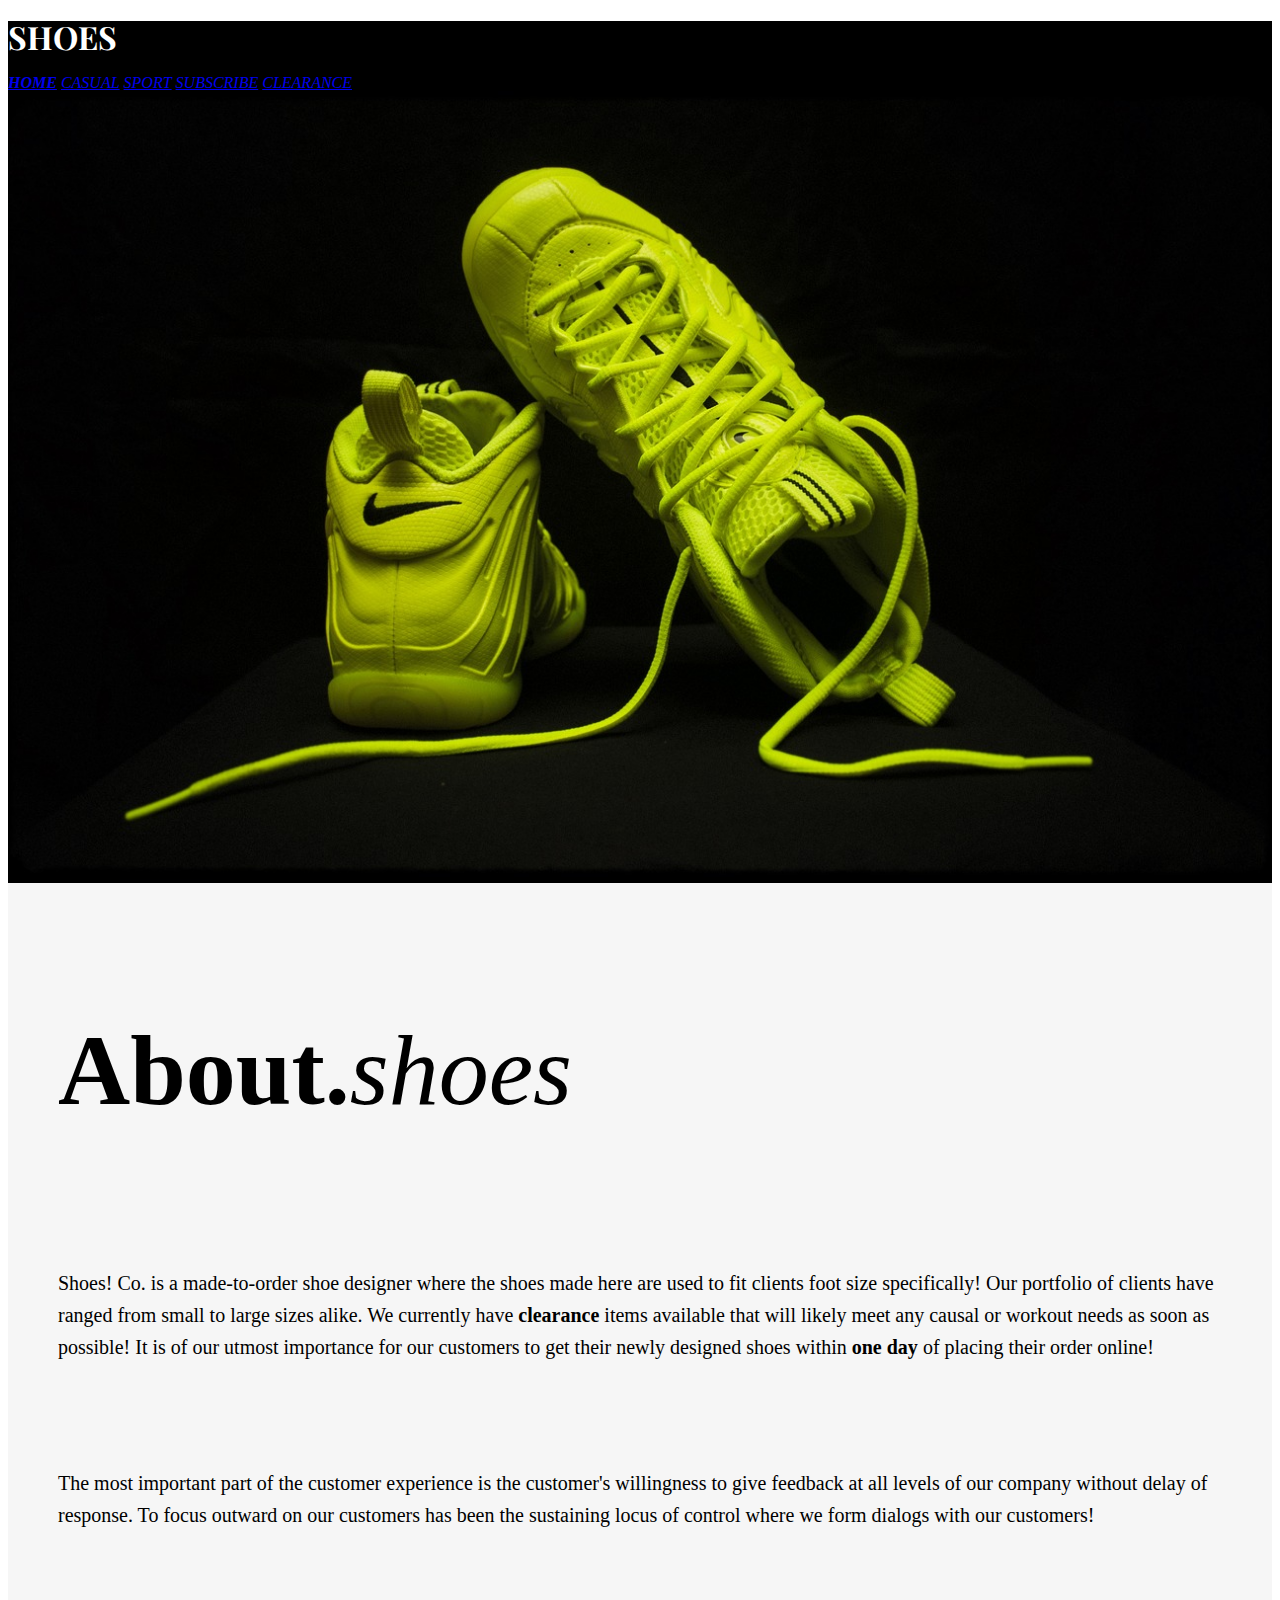
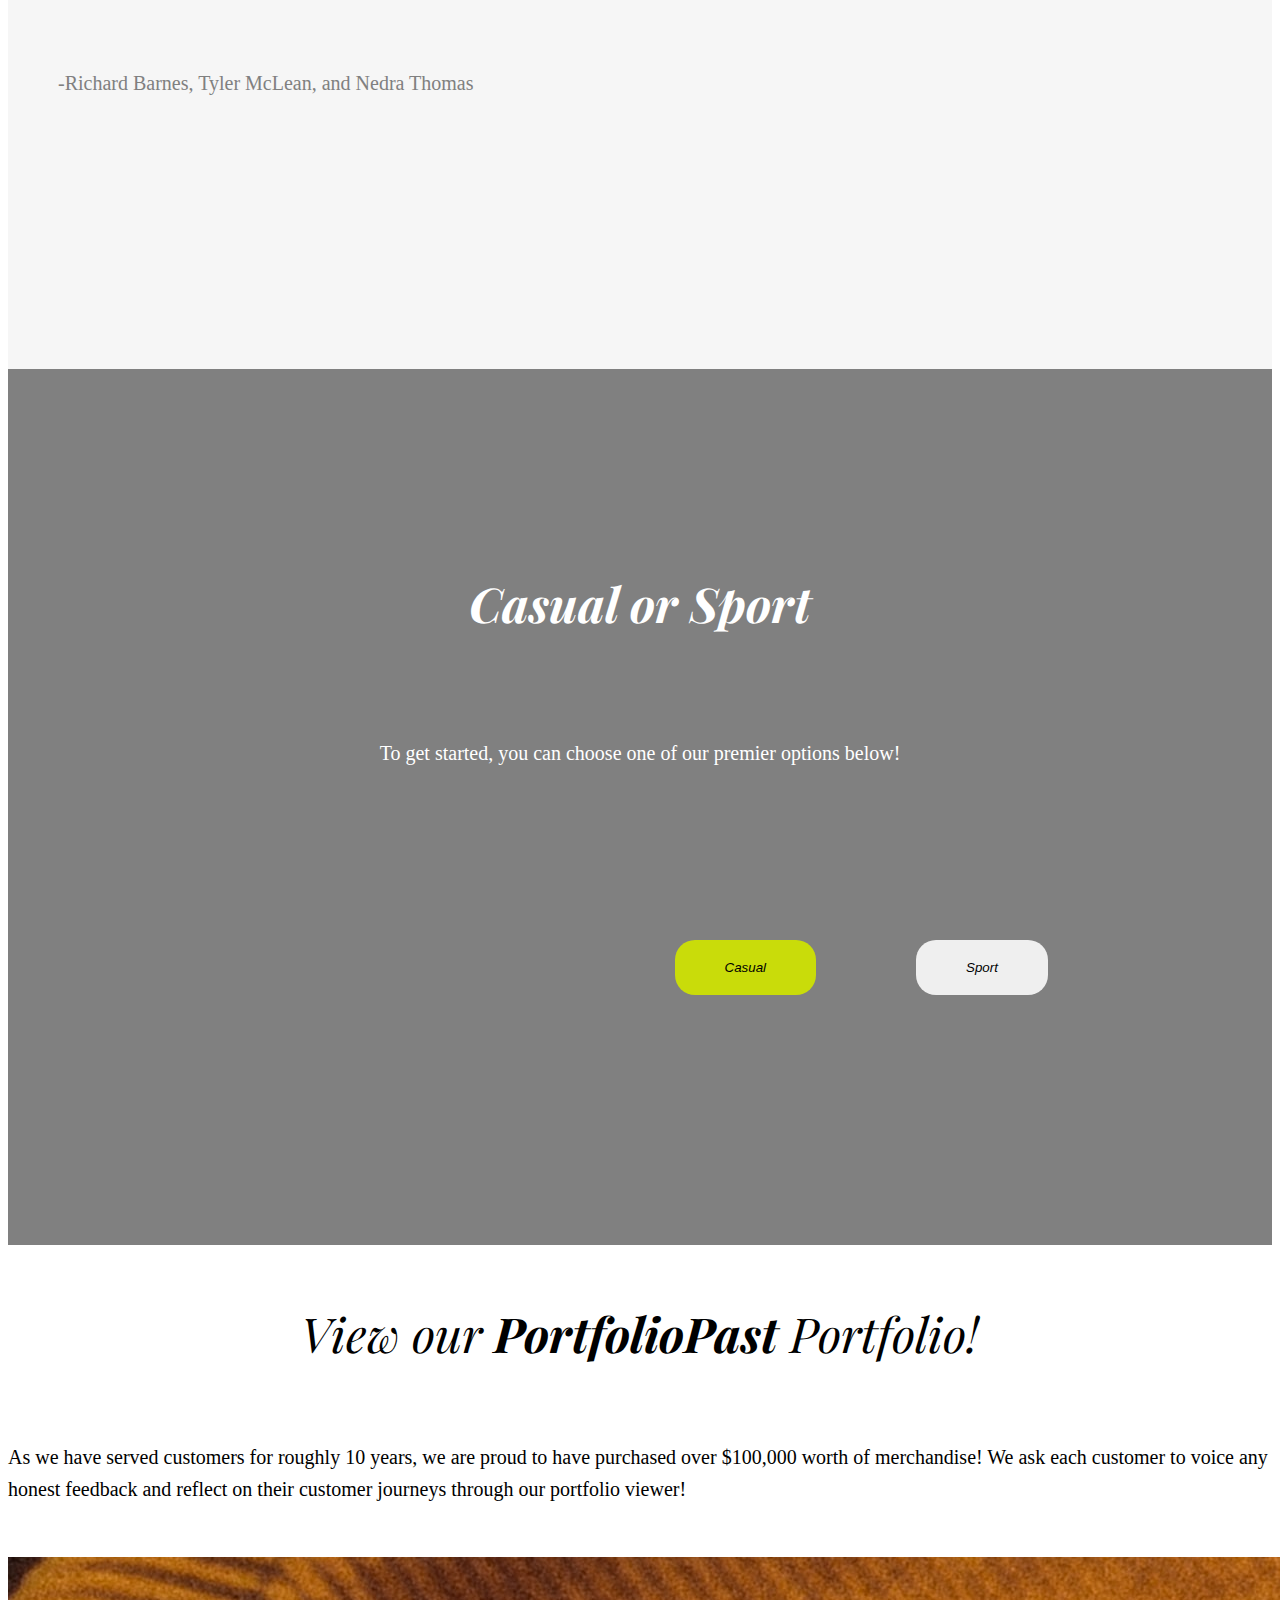
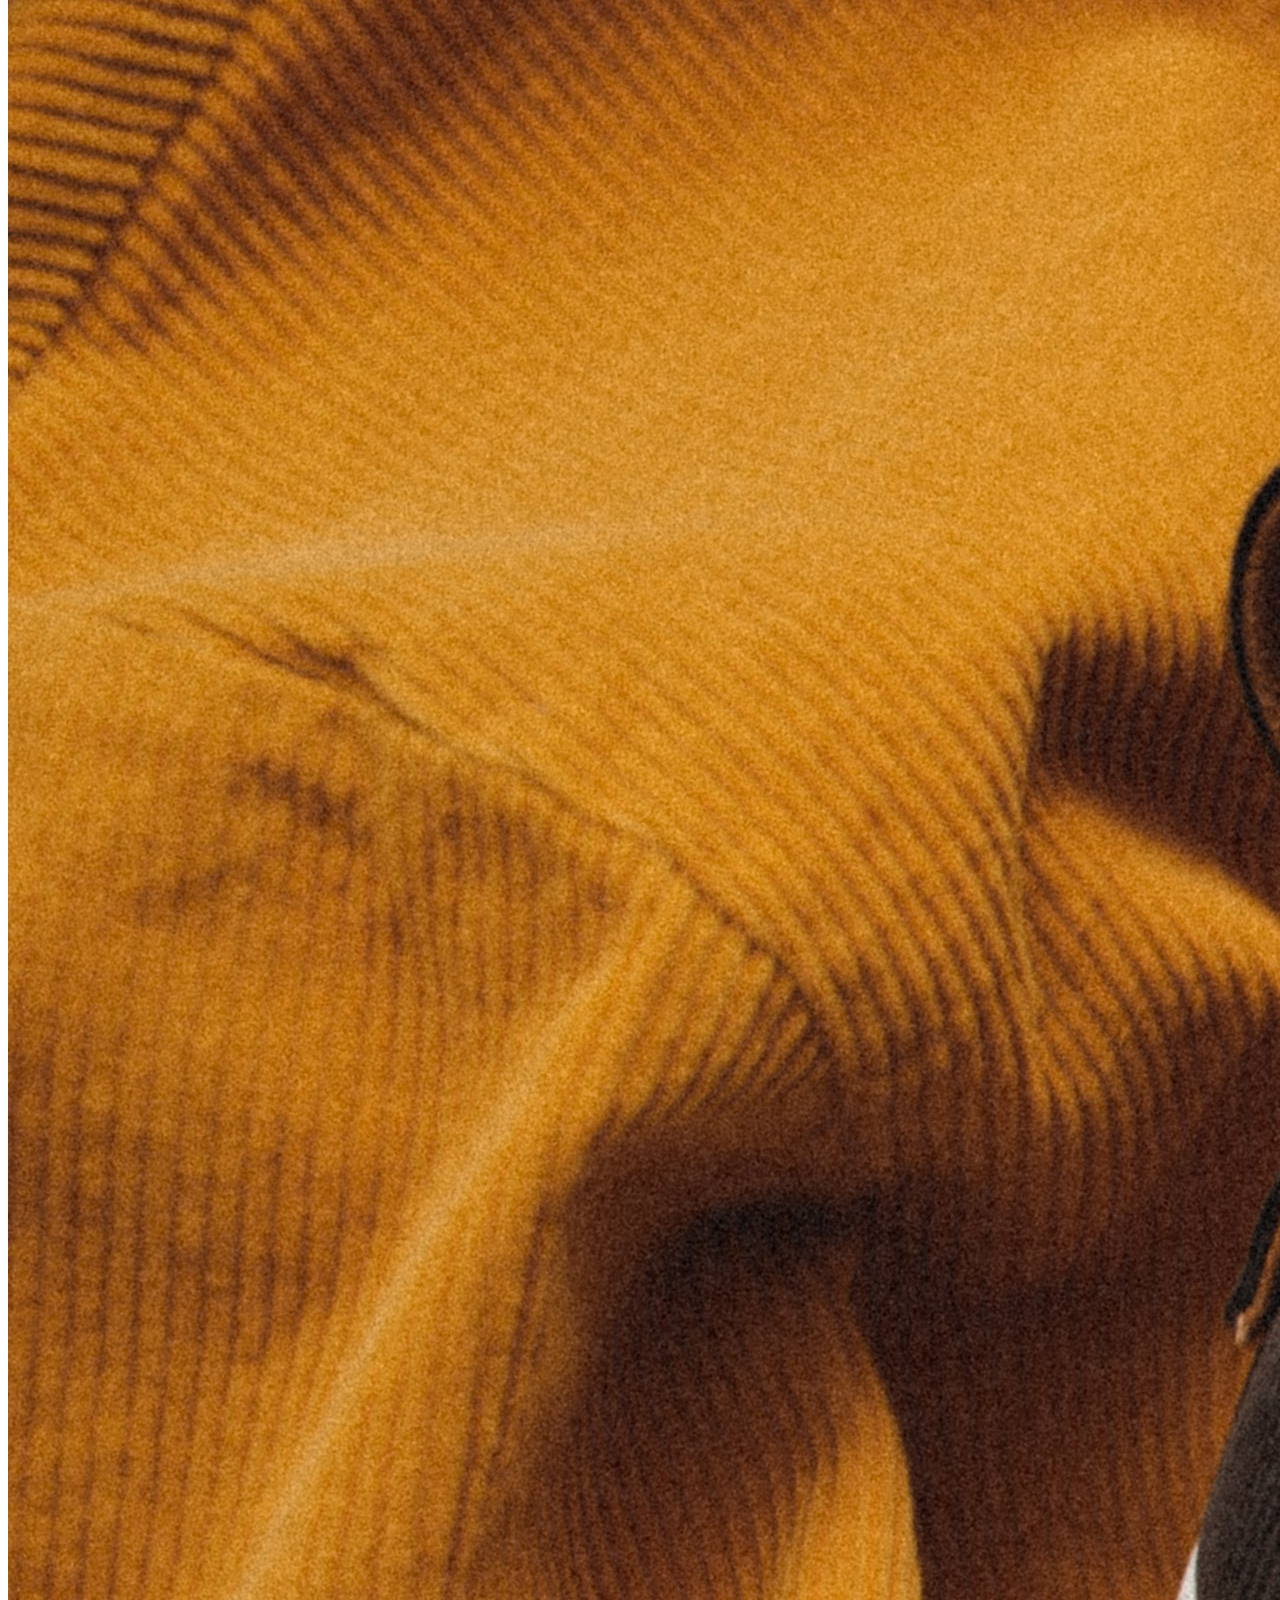
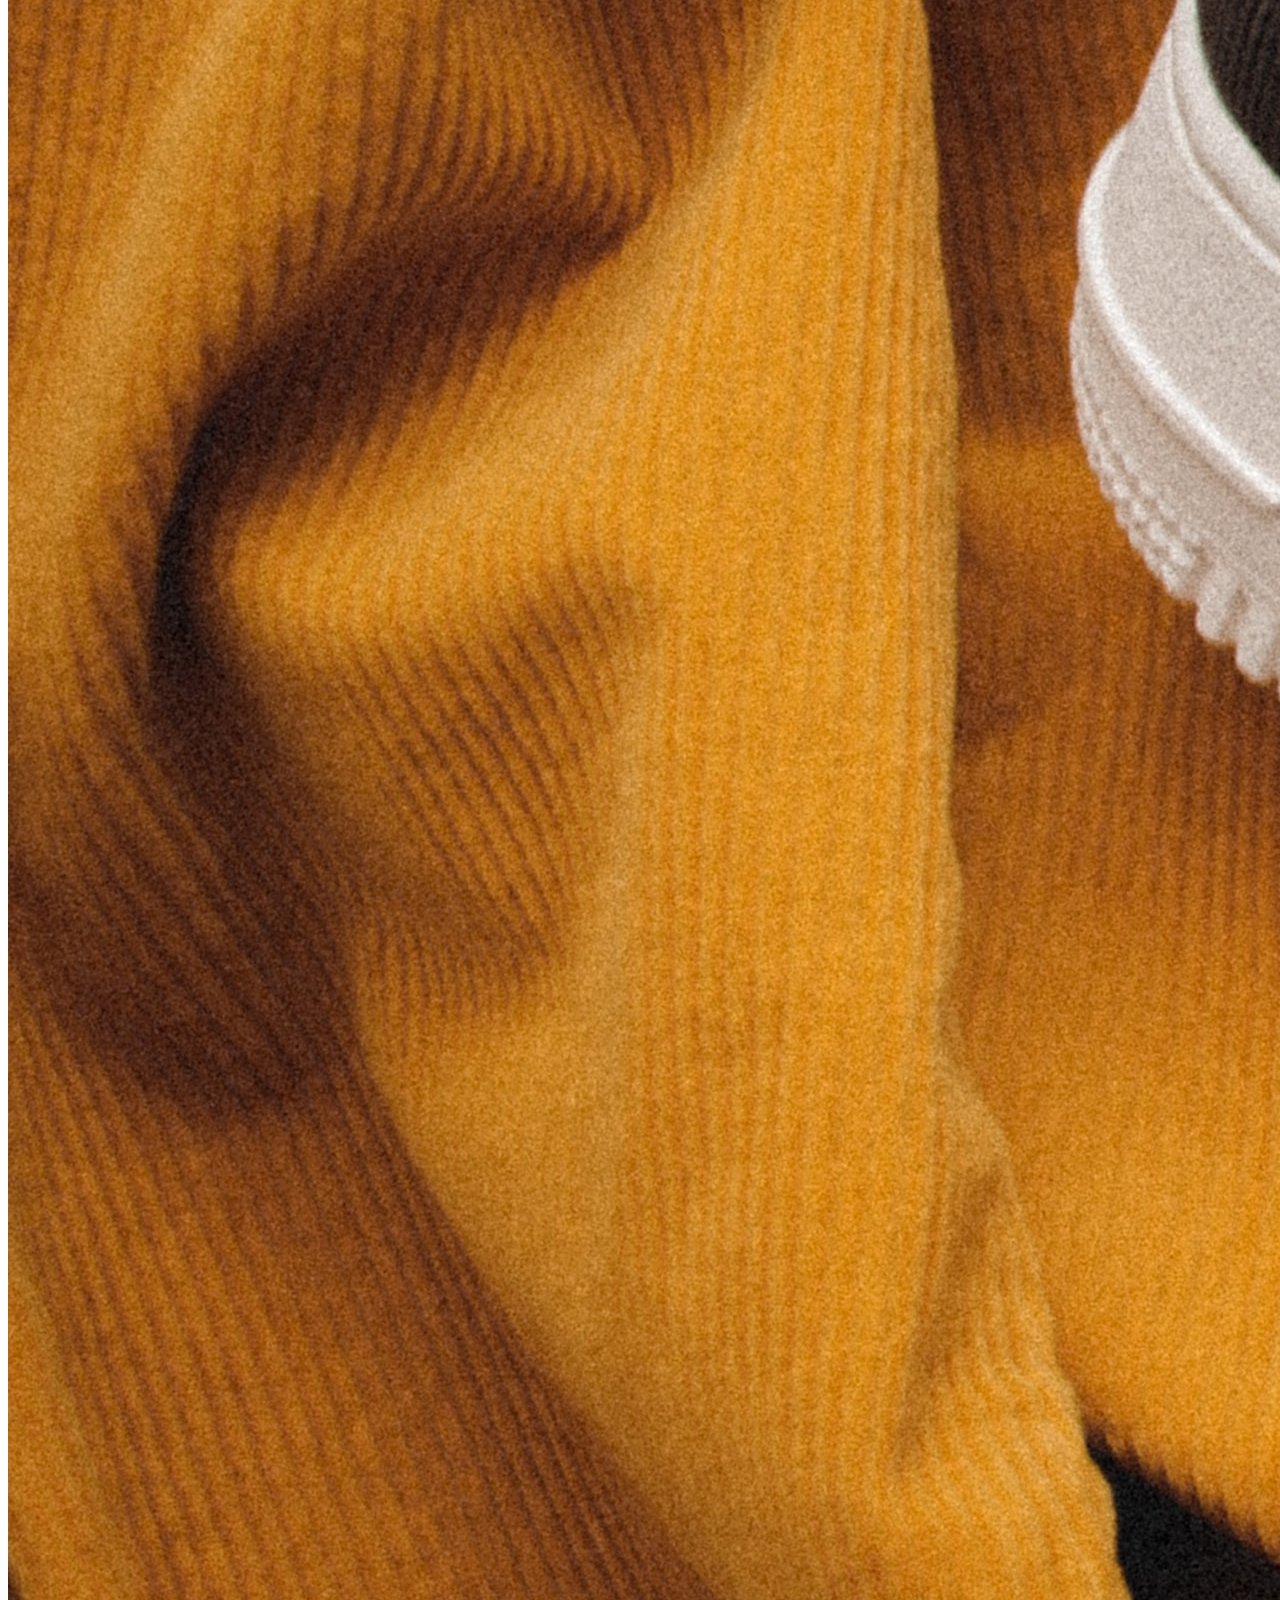
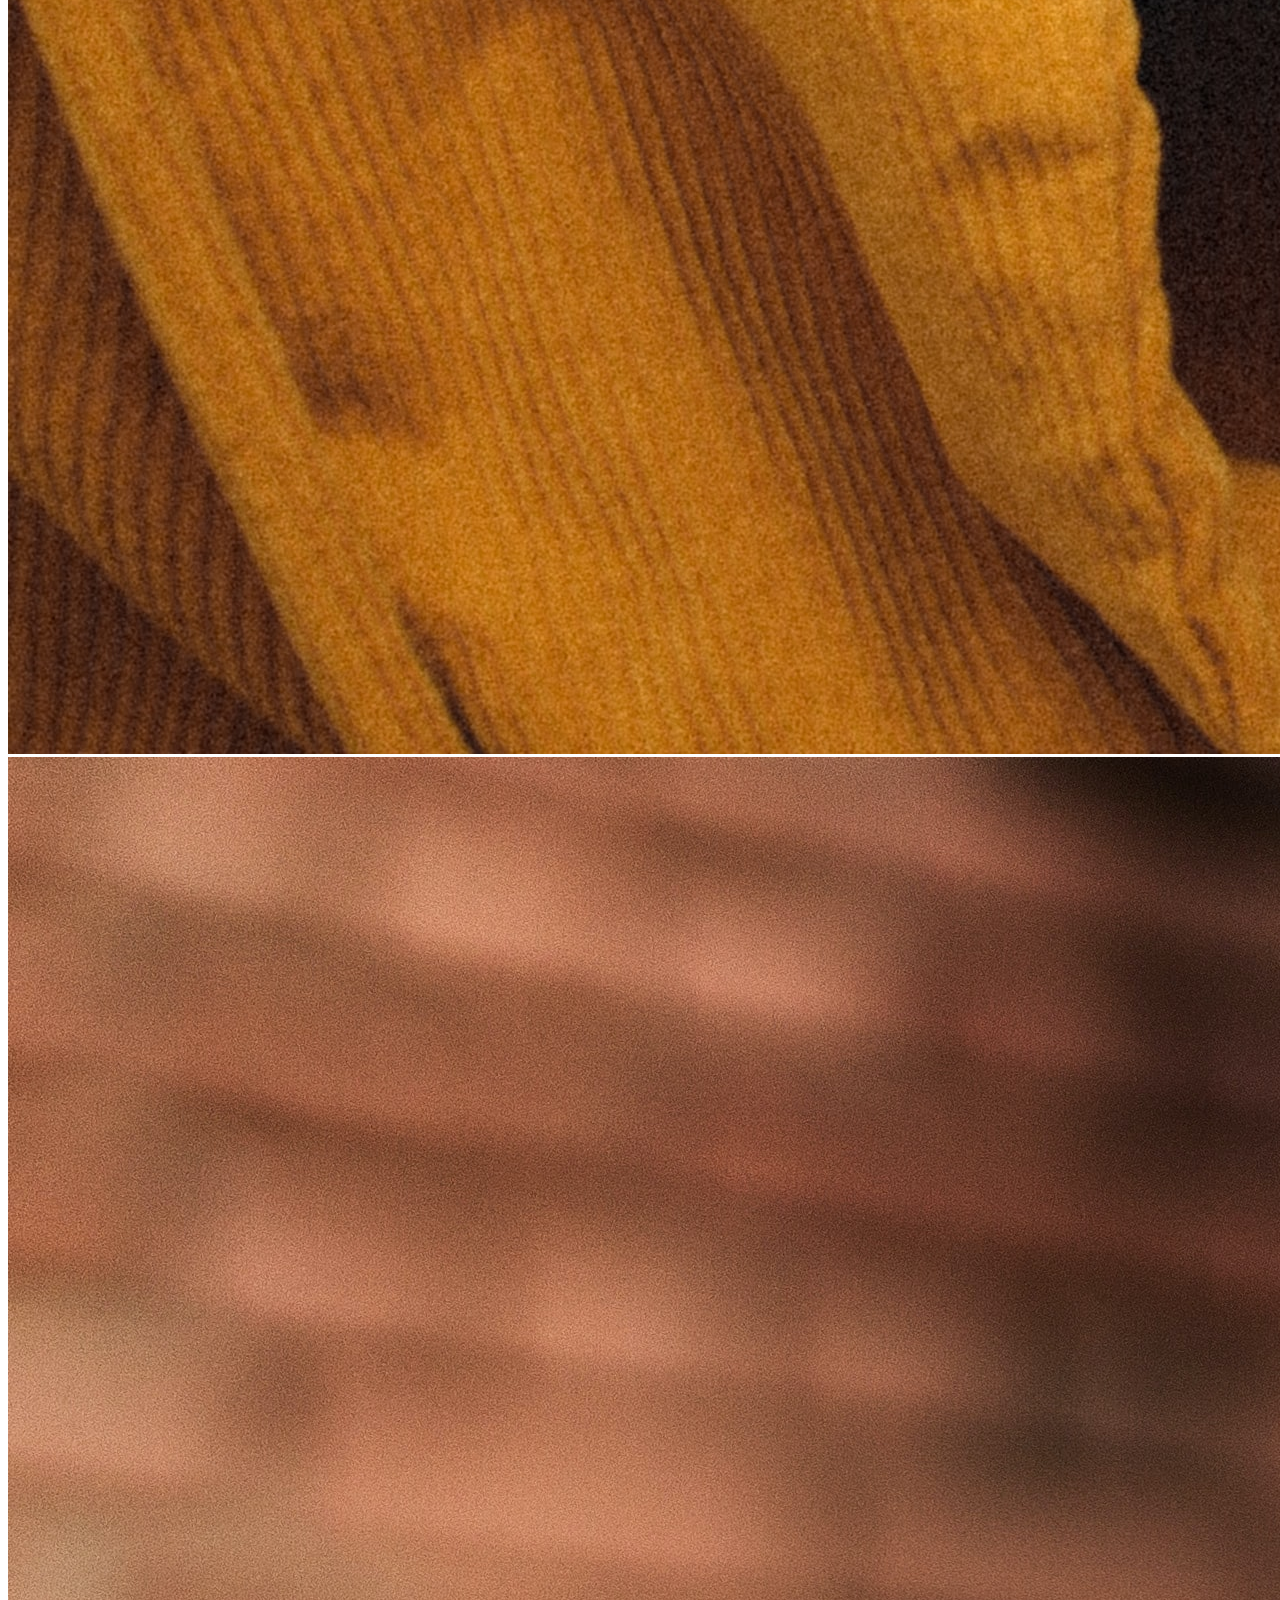
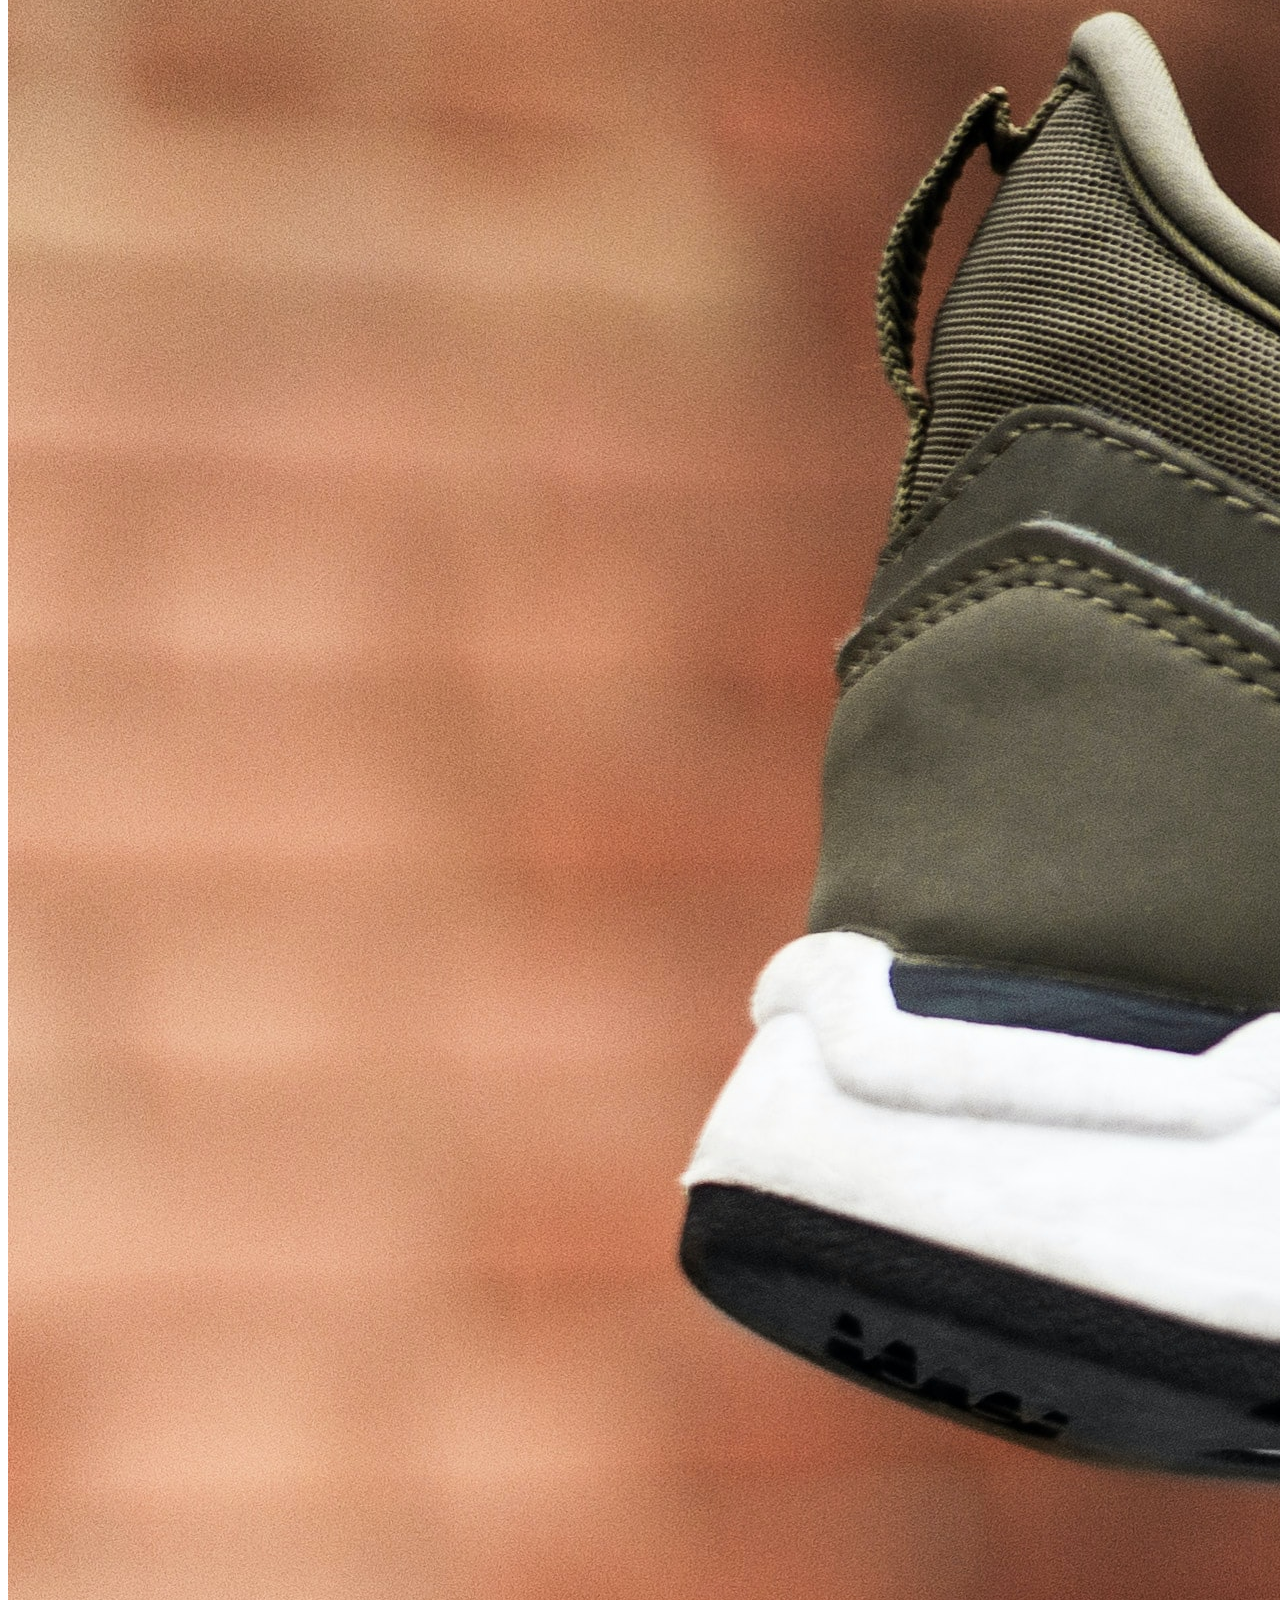
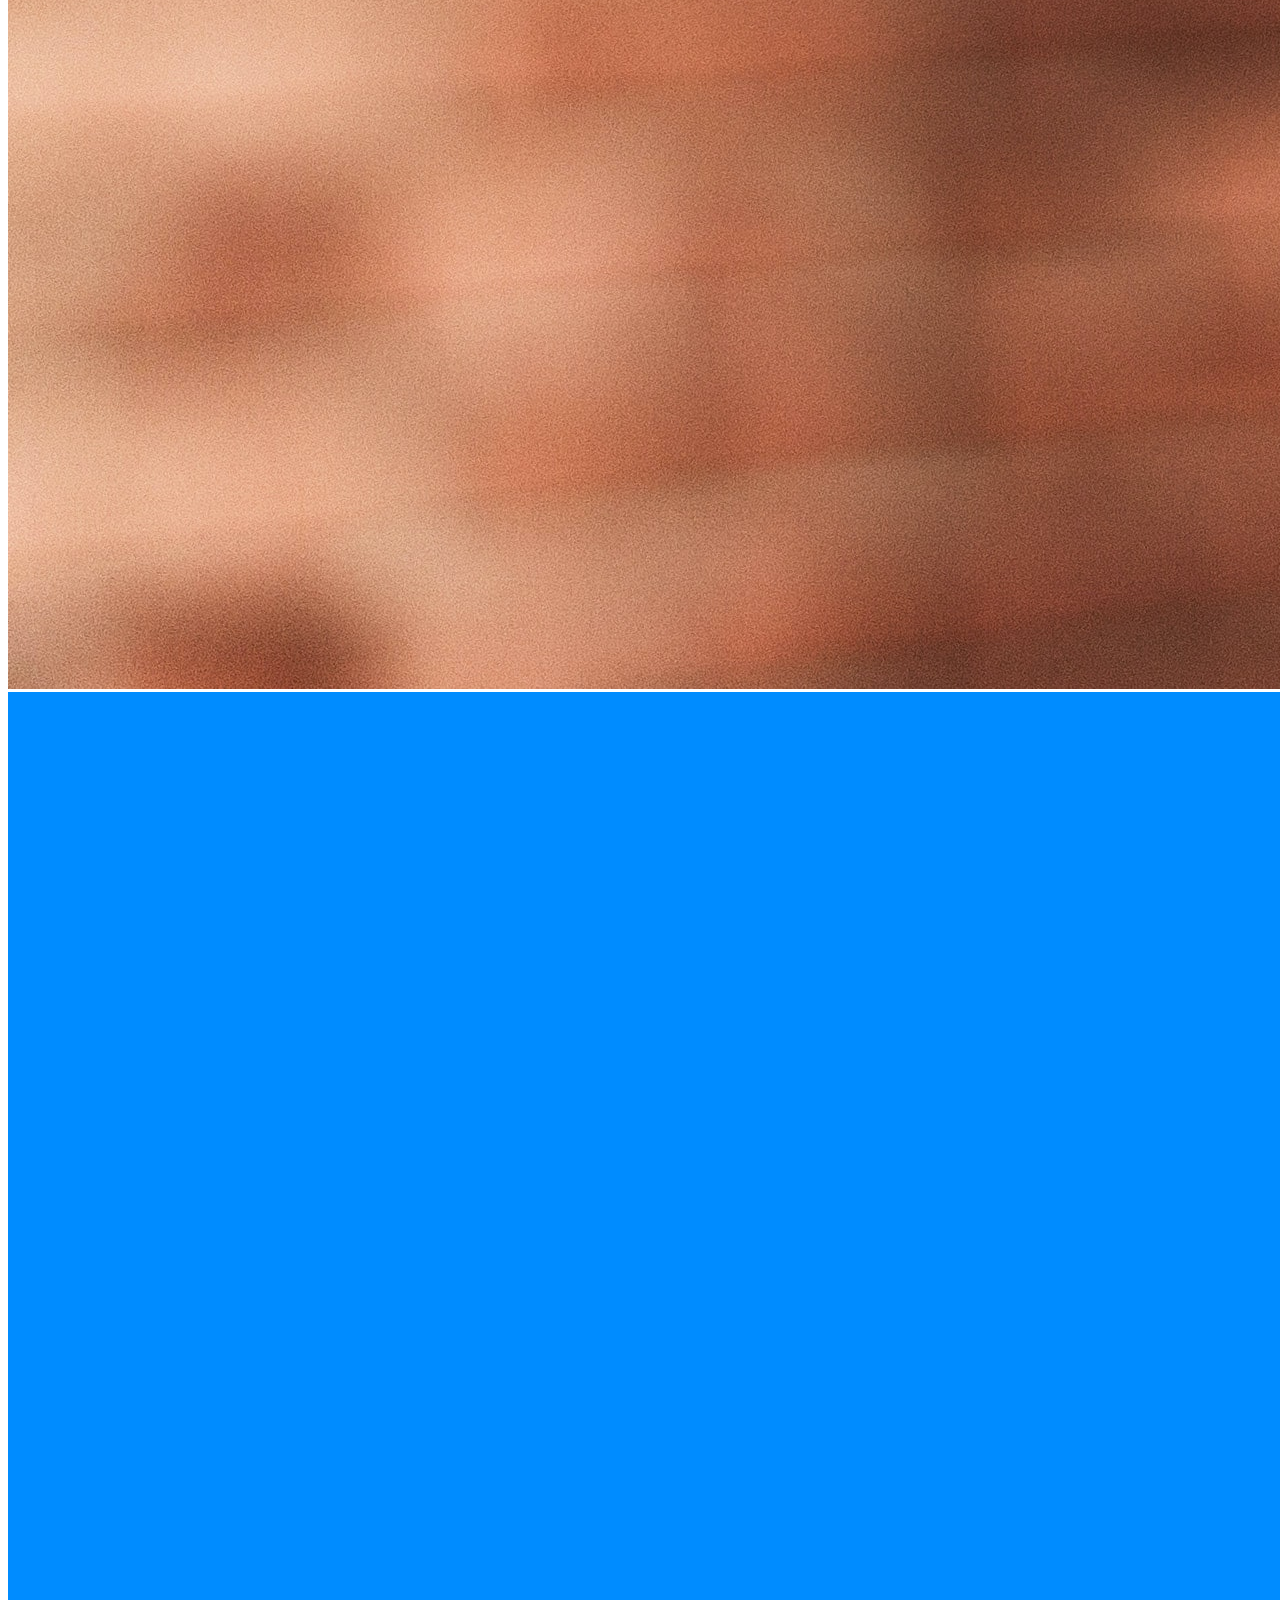
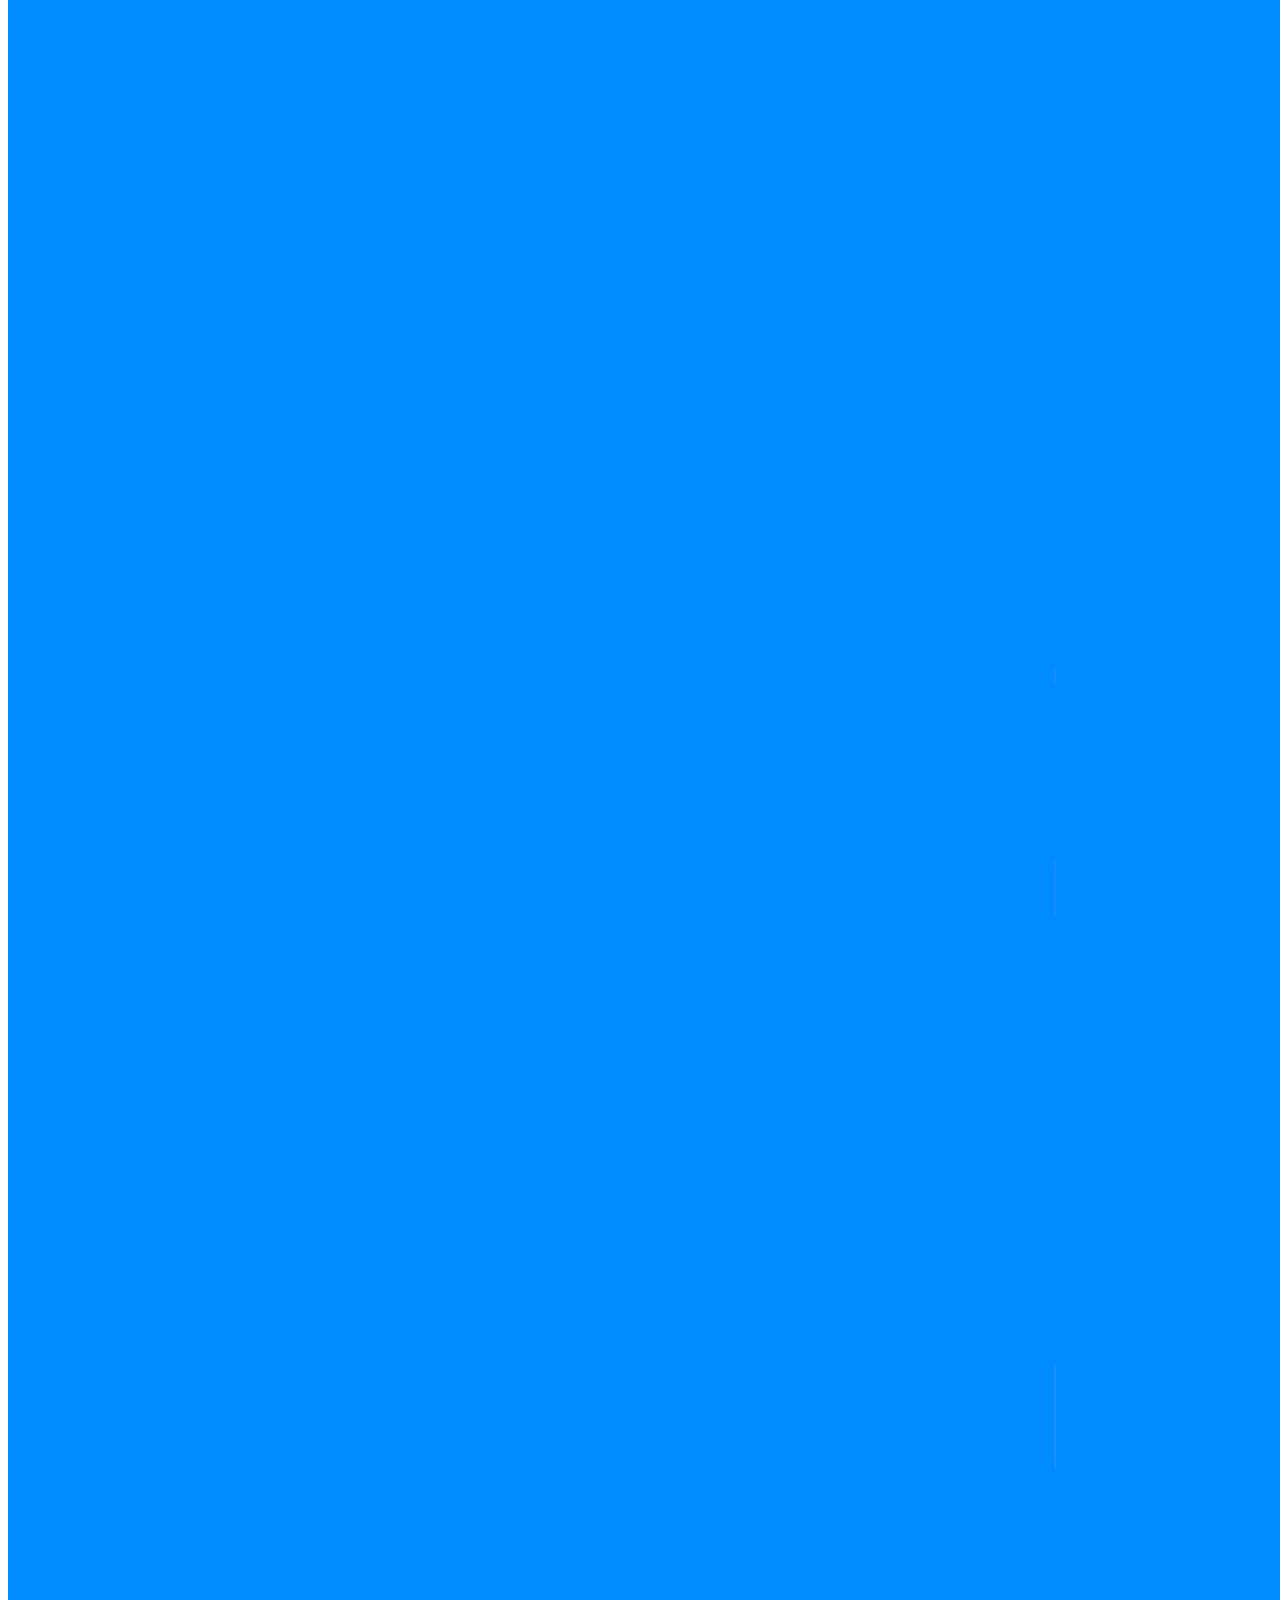
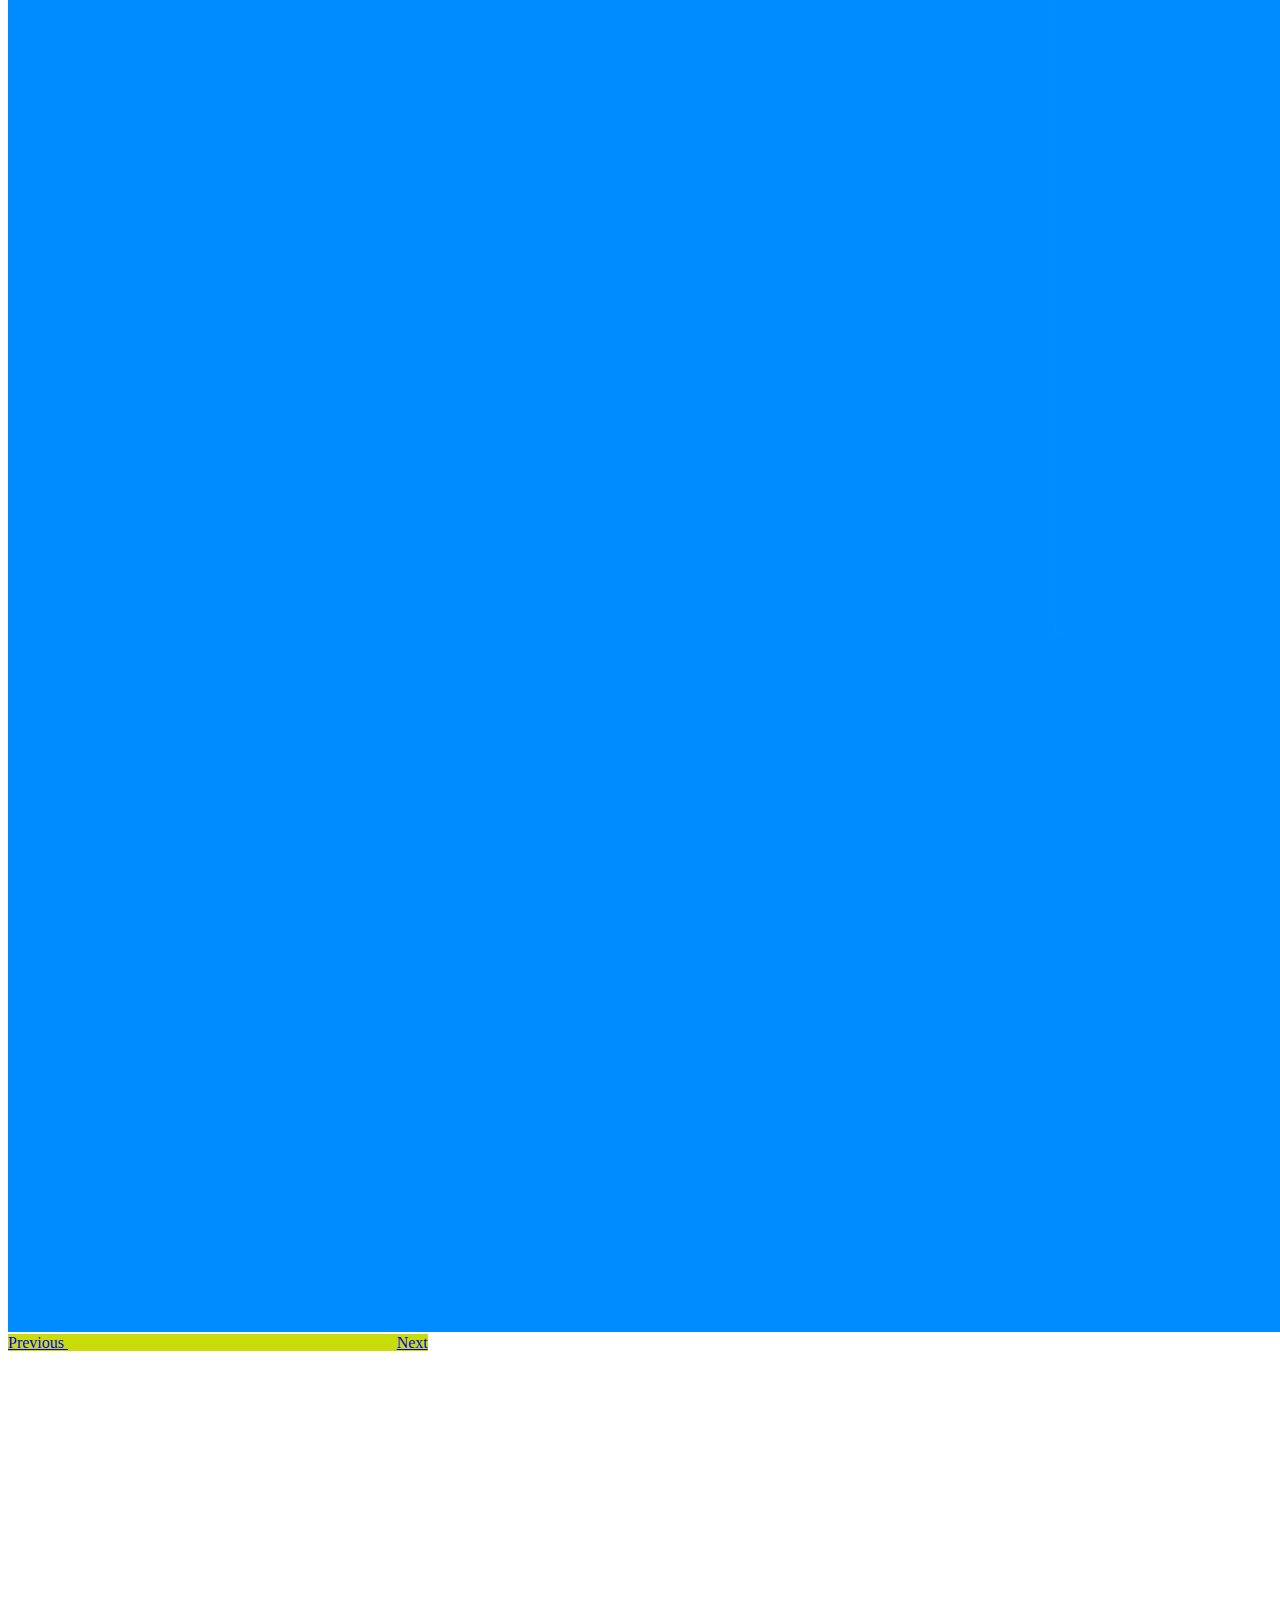
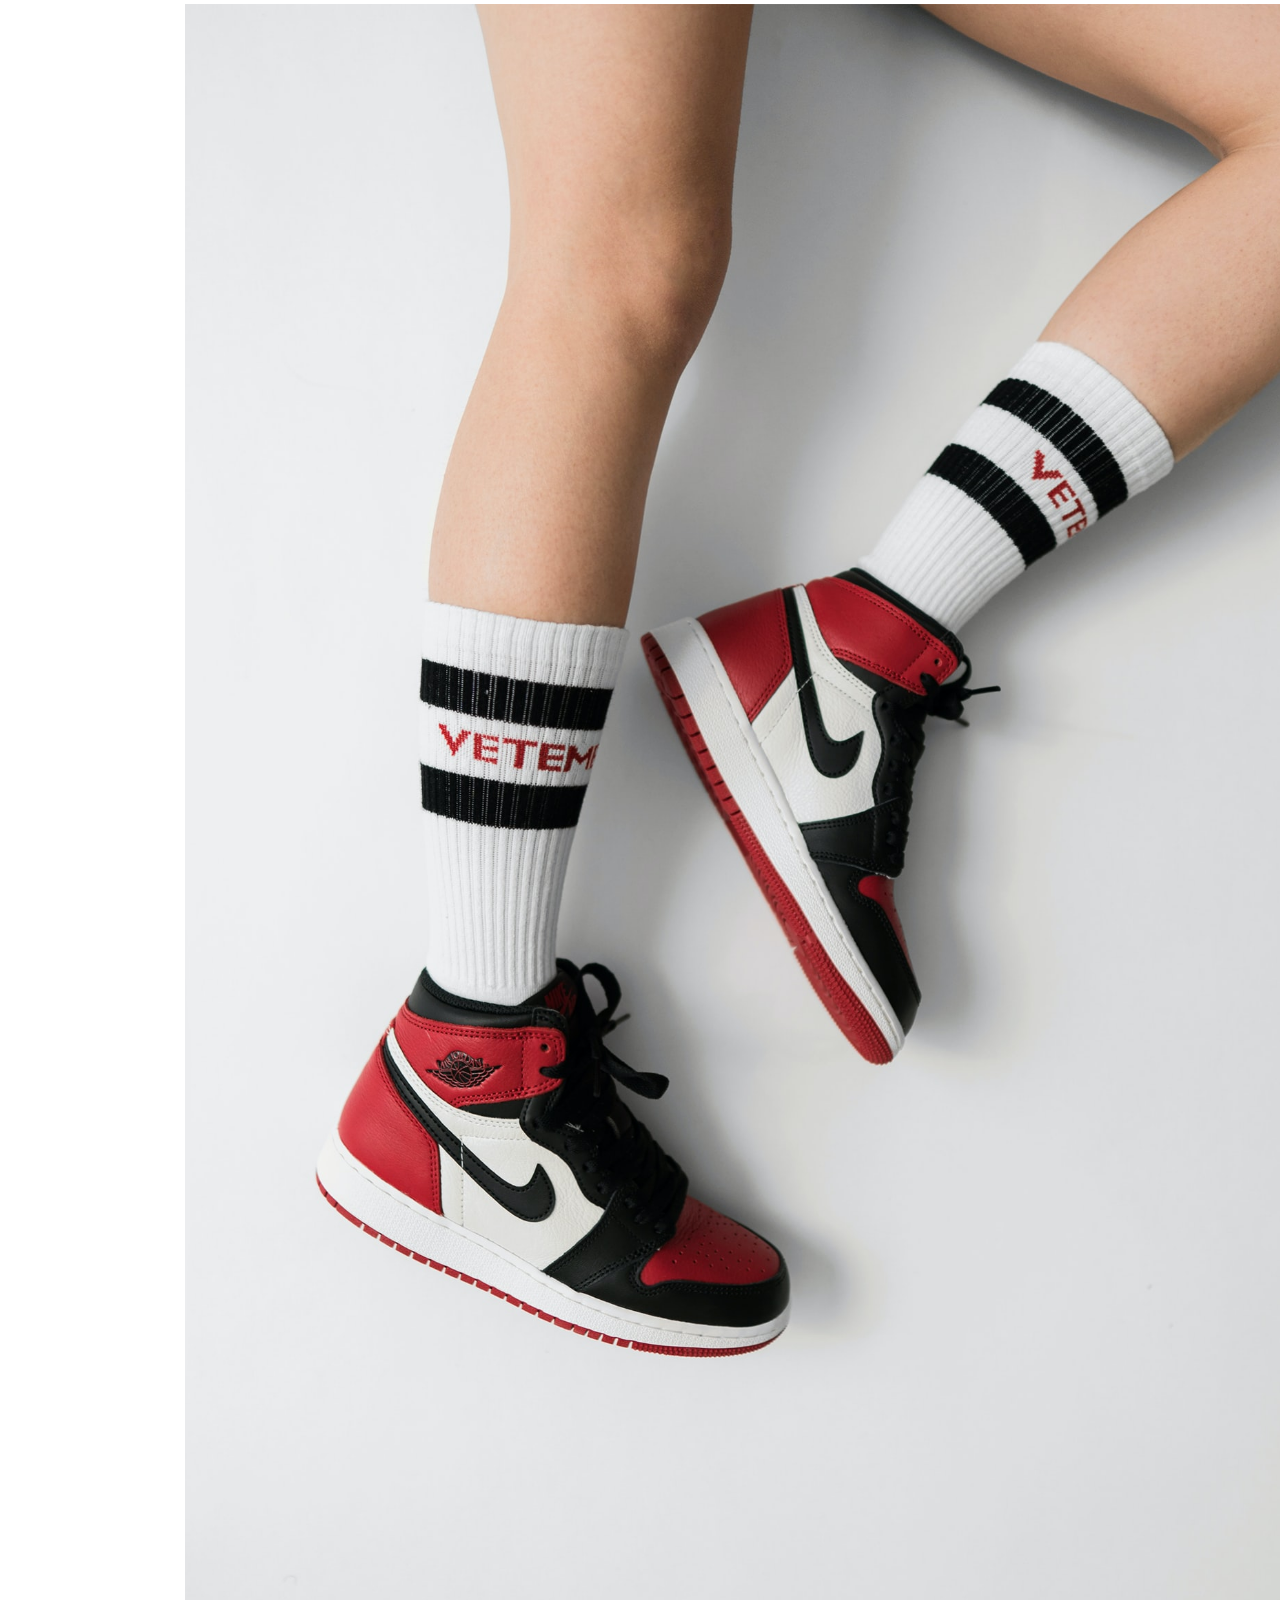
<file: index.html>
<!doctype html>
<html lang="en">
  <head>
    <meta charset="utf-8">
    <meta name="viewport" content="width=device-width, initial-scale=1, shrink-to-fit=no">
    <meta name="description" content="">
    <meta name="author" content="Tyler M, Nedra T, Richard B, and Jasmine T">
    <title>Shoes! Co.</title>
    <link rel="stylesheet" href="https://stackpath.bootstrapcdn.com/bootstrap/4.5.0/css/bootstrap.min.css" integrity="sha384-9aIt2nRpC12Uk9gS9baDl411NQApFmC26EwAOH8WgZl5MYYxFfc+NcPb1dKGj7Sk" crossorigin="anonymous">
    <link rel="stylesheet" href="assets/css/style.css">
    <style>
      .bd-placeholder-img {
        font-size: 1.125rem;
        text-anchor: middle;
        -webkit-user-select: none;
        -moz-user-select: none;
        -ms-user-select: none;
        user-select: none;
      }

      @media (min-width: 768px) {
        .bd-placeholder-img-lg {
          font-size: 3.5rem;
        }
      }
    </style>
    <!-- Custom styles for this template -->
    <link href="https://fonts.googleapis.com/css?family=Playfair+Display:700,900" rel="stylesheet">
  </head>
  <body>
    <div class="container-fluid cv" role="section">
  <div class="blog-header py-3">
    <div class="row flex-nowrap justify-content-between align-items-center">
      <div class="col-4 pt-1">
      </div>
      <div class="col-4 text-center">
      </div>
      <div class="col-4 d-flex justify-content-end align-items-center">
      </div>
    </header>

  
    <nav class="navbar fixed-top navbar-dark" style="background-color: black;">
      <h1 class="brand">SHOES</h1>
      <a class="p-2 text-white" href="index.html"><em><strong>HOME</strong></em></a>
      <a class="p-2 text-white" href="pg2.html"><em>CASUAL</em></a>
      <a class="p-2 text-white" href="pg3.html"><em>SPORT</em></a>
      <a class="p-2 text-white" href="pg4.html"><em>SUBSCRIBE</em></a>
      <a class="p-2 text-white" href="pg5.html"><em>CLEARANCE</em></a>
    </nav>
  </div>
  <img src="assets/images/sneakers-3706741_1280.jpg" style="width: 100%;" alt="green shoes"/>

  <section class="container-fluid abt">
    <p class= "head1"><strong>About.</strong><em>shoes</em></p>
    <p class="para1">Shoes! Co. is a made-to-order shoe designer where the shoes made here are used to fit clients foot size specifically! Our portfolio of clients have ranged from small to large sizes alike. We currently have <strong>clearance</strong> items available that will likely meet any causal or workout needs as soon as possible!  
    It is of our utmost importance for our customers to get their newly designed shoes within <strong>one day</strong> of placing their order online!</p>
    <br><br><p>The most important part of the customer experience is the customer's willingness to give feedback at all levels of our company without delay of response. To focus outward on our customers has been the sustaining locus of control where we 
      form dialogs with our customers!
    </p><br><br><br>
    <p id="endpara">-Richard Barnes, Tyler McLean, and Nedra Thomas</p>
  </section>
  <div class="container-fluid choice" role="section">
    <strong id="hdc"><em>Casual or Sport</em></strong> <br>
    <br><p id="minitxt">To get started, you can choose one of our premier options below!</p>
      <div class="row btnchoice">
          <button id="b1" onclick="location.href='pg2.html'" type="button">Casual</button><button id="b2" onclick="location.href='pg3.html'" type="button">Sport</button>

  </div>


  </div>

  <main class="containter-lg carousel">
    <br>
    <p id="hd2"><em>View our <strong>PortfolioPast</strong> Portfolio!</em></p><br>
    <p id="content2">As we have served customers for roughly 10 years, we are proud to have purchased over $100,000 worth of merchandise! We ask each customer to voice any honest feedback and reflect on their customer journeys through our portfolio viewer!</p>
    <br><br>
    <div class="container-sm">
    <div id="carouselExampleFade" class="carousel slide carousel-fade" data-ride="carousel">
      <div class="carousel-inner">
        <div class="carousel-item active">
          <img src="assets/images/maksim-larin-NOpsC3nWTzY-unsplash.jpg" class="d-block w-100" alt="black shoes">
        </div>
        <div class="carousel-item">
          <img src="assets/images/plqml-felipe-pelaquim-6zO5VKogoZE-unsplash.jpg" class="d-block w-100" alt="shoes">
        </div>
        <div class="carousel-item">
          <img src="assets/images/alexander-rotker-l8p1aWZqHvE-unsplash.jpg" class="d-block w-100" alt="shoes">
        </div>
      </div>
      <a class="carousel-control-prev" href="#carouselExampleFade" role="button" data-slide="prev">
        <span class="carousel-control-prev-icon" aria-hidden="true"></span>
        <span class="sr-only">Previous</span>
      </a>
      <a class="carousel-control-next" href="#carouselExampleFade" role="button" data-slide="next">
        <span class="carousel-control-next-icon" aria-hidden="true"></span>
        <span class="sr-only">Next</span>
      </a>
    </div>
    </div>
    <div class="row" role="row">
      <div class="col" role="img">
    <img class="legs" src="assets/images/pat-kwon-EJTjetc8tPs-unsplash.jpg" alt="legs of a man"></div>
    <div class="col" role="section">
    <strong id="lsthd">Voice of the Customer</strong>
    <p class="container-sm test"><em><q>I was shopping for a new pair of sneakers for a trip back home to visit family and attend a wedding while I was there. I was looking for something fresh and clean for SoCal. I went to Shoes! because I knew them from previous buys to have nice stuff, very affordable, and it ships nicely. I have only had one mix up in ordering through them in the past and they refunded my purchase that they messed up, I never got the shoes because they said they no longer had the stock, but anyway, <strong>I still like and trust the site to have something I'm looking for at a good price.</strong></q></em><br>
    <br><em><q>This was a <strong>painless experience</strong>, couldn’t have been better. The website was self-explanatory. So easy to use and navigate, within minutes I had exactly what I was looking for in my cart and I was checking out. Can’t wait for my order to arrive, highly recommend Shoes!.</q></em>
  <br><br><br><em><q>Shoes! is a very good company that I plan to continue to shop with in the near future. They have <strong>a wide variety of shoes to choose from</strong> that will fit the desired style you're looking for and they also have amazing discount offers as well. Overall, shopping with them will leave you happy and satisfied.</q></em>
<br><br><em><q>My sneakers were bought for my children and they <strong>came in a timely manner.</strong> The sneakers fit perfectly. The color of the sneakers were correctly shown. I am satisfied with my purchase.</q></em></p>


  </div>
  </div>

  </main>


</main><!-- /.container -->

<footer>
  <div class="container-fluid signupbkgrnd" role="footer">
  <p>Get 15% off your first purchase when you sign up!</p> 
  <button id="getstarted"onclick="location.href='pg4.html'" type="button">Get Started</button>
  <p>
    <a href="#">Back to Top</a>
  </p>
</div>
<div class="container-fluid hangtags" role="footer">
<h1 class="hanghd">shoes.</h1>

</div>
</footer>
<script src="https://code.jquery.com/jquery-3.5.1.slim.min.js" integrity="sha384-DfXdz2htPH0lsSSs5nCTpuj/zy4C+OGpamoFVy38MVBnE+IbbVYUew+OrCXaRkfj" crossorigin="anonymous"></script>
<script src="https://cdn.jsdelivr.net/npm/popper.js@1.16.0/dist/umd/popper.min.js" integrity="sha384-Q6E9RHvbIyZFJoft+2mJbHaEWldlvI9IOYy5n3zV9zzTtmI3UksdQRVvoxMfooAo" crossorigin="anonymous"></script>
<script src="https://stackpath.bootstrapcdn.com/bootstrap/4.5.0/js/bootstrap.min.js" integrity="sha384-OgVRvuATP1z7JjHLkuOU7Xw704+h835Lr+6QL9UvYjZE3Ipu6Tp75j7Bh/kR0JKI" crossorigin="anonymous"></script>
<script src="assets/javascript/script.js"></script>
</body>
</html>
</file>
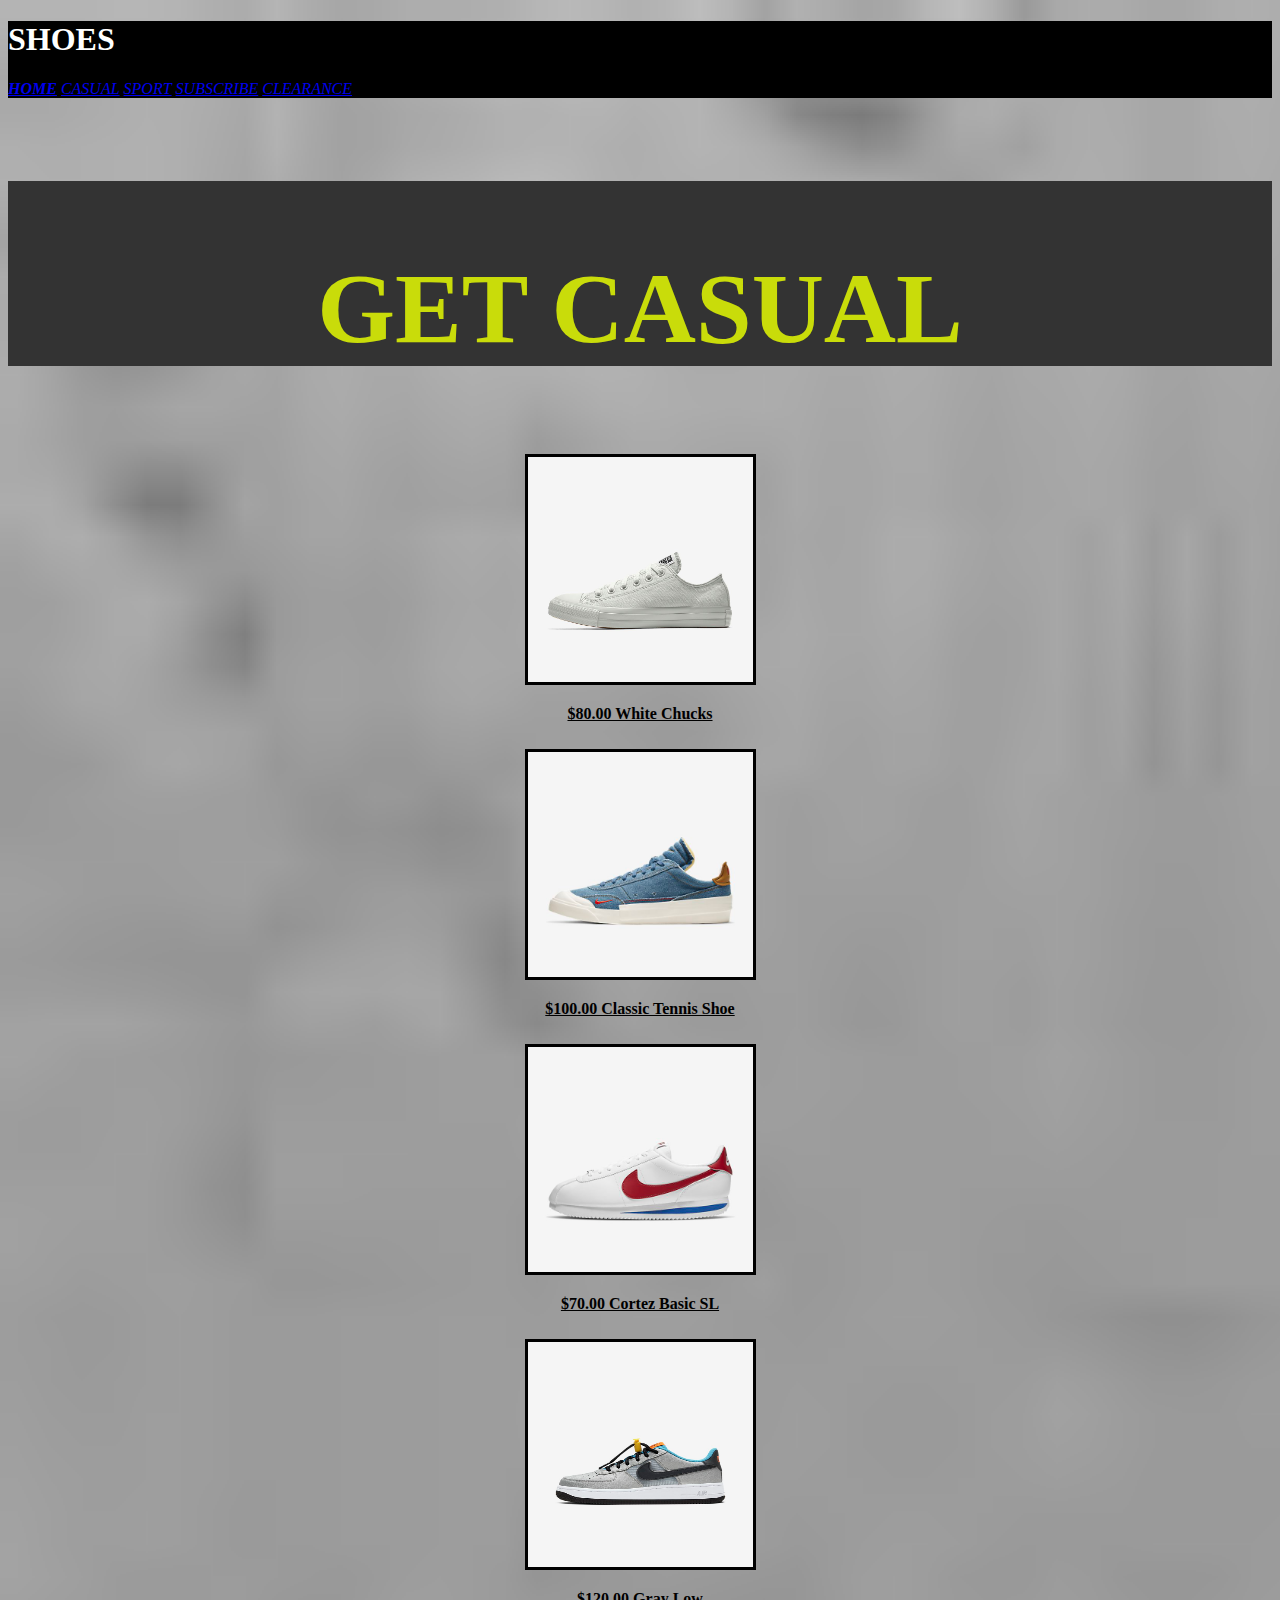
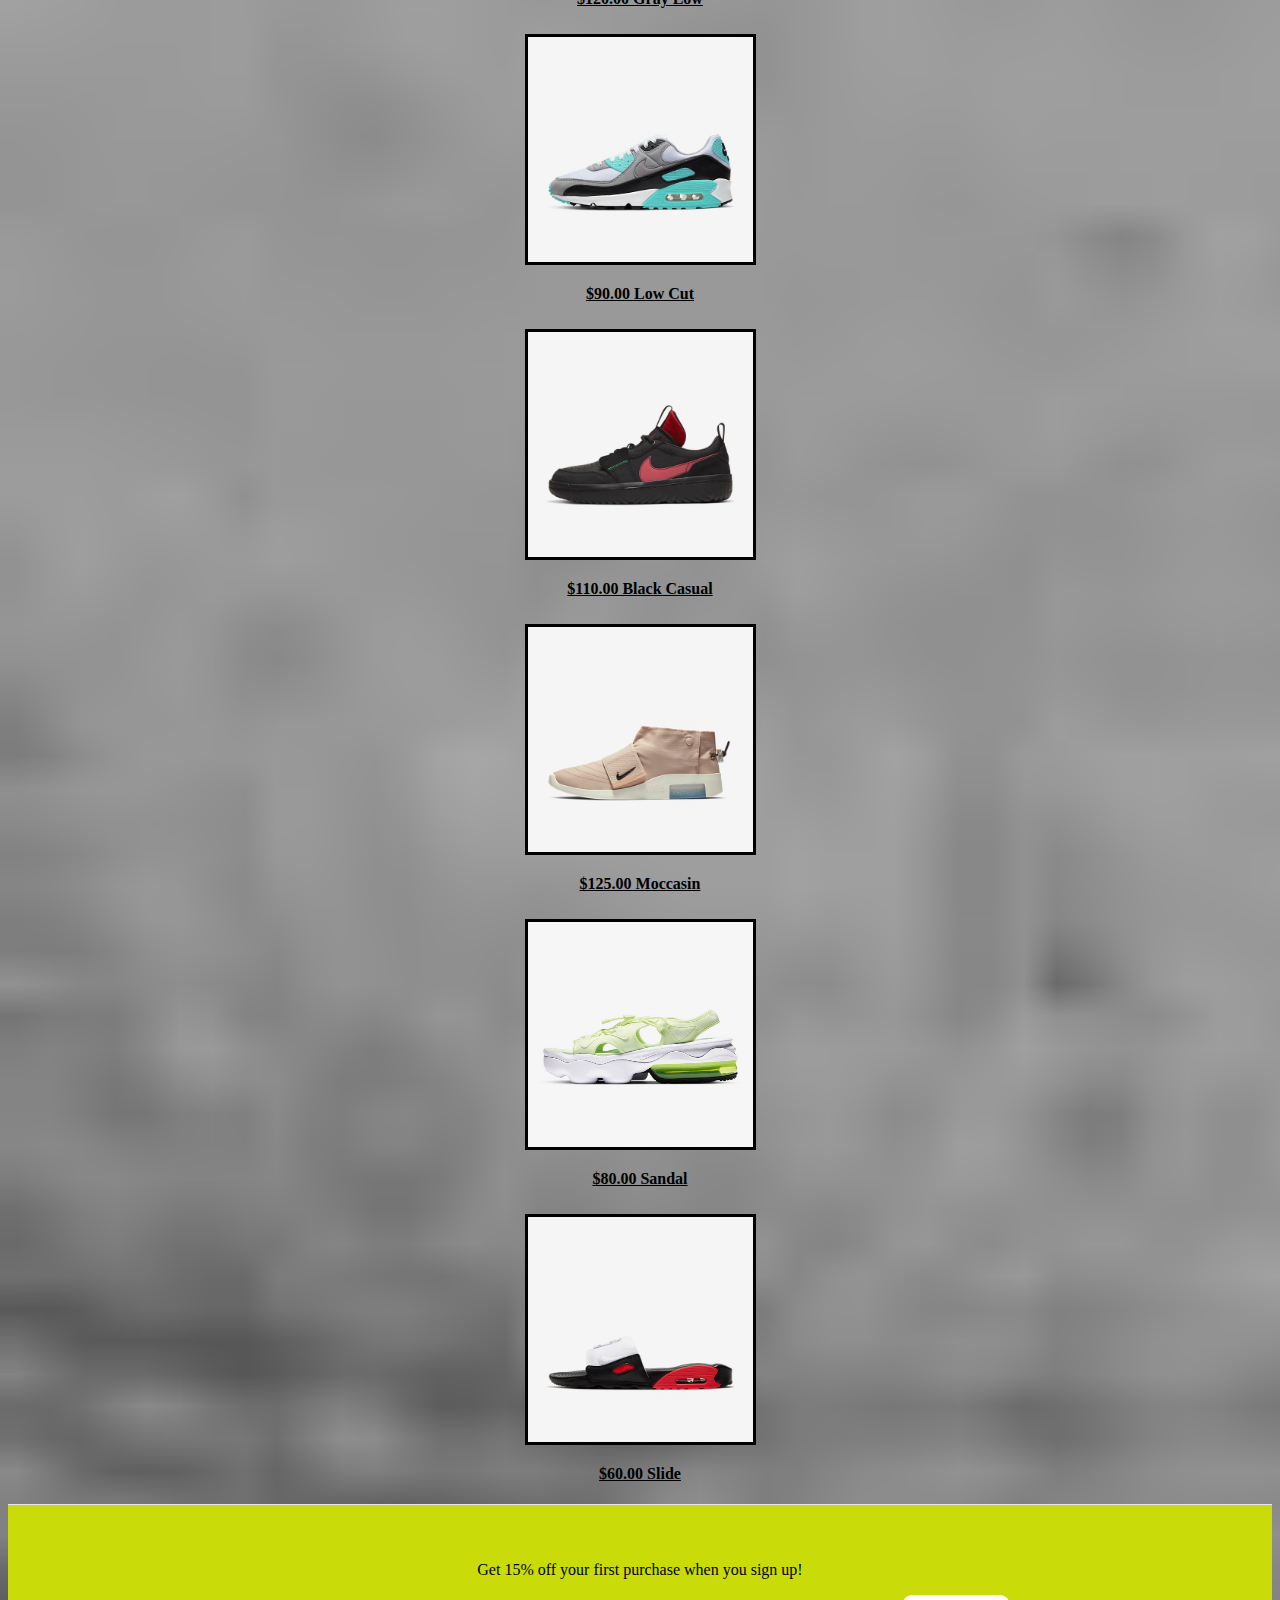
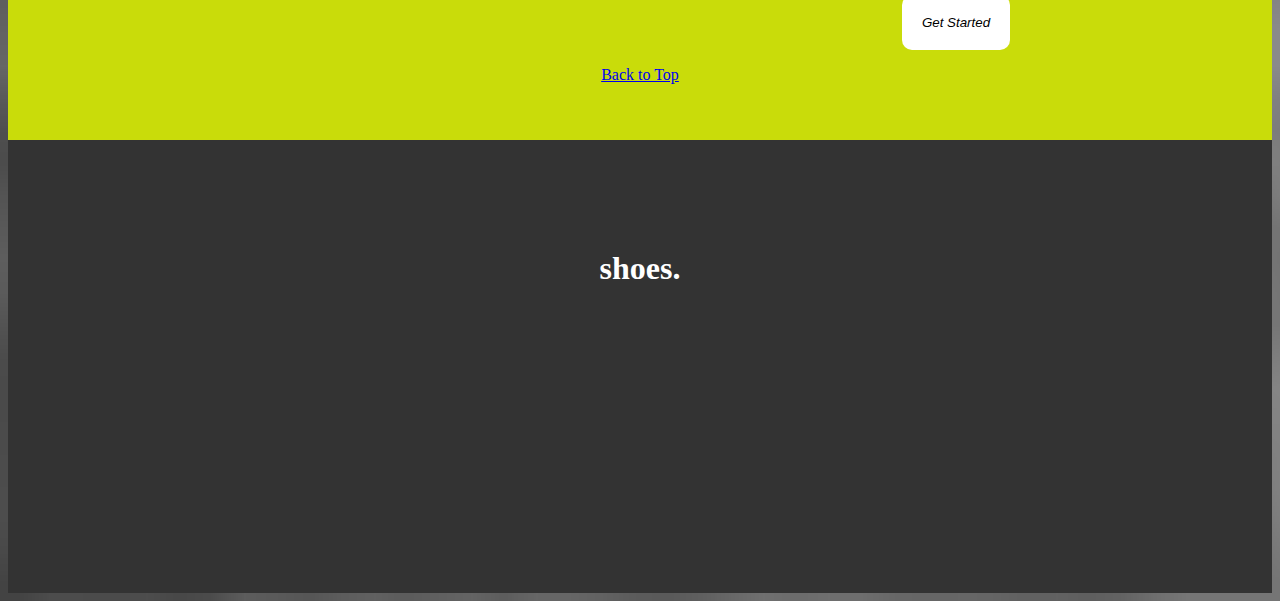
<file: pg2.html>
<!DOCTYPE html>
<html lang="en">
<head>
    <meta charset="UTF-8">
    <meta name="viewport" content="width=device-width, initial-scale=1.0">
    <title>Casual</title>
    <link rel="stylesheet" href="https://stackpath.bootstrapcdn.com/bootstrap/4.5.0/css/bootstrap.min.css" integrity="sha384-9aIt2nRpC12Uk9gS9baDl411NQApFmC26EwAOH8WgZl5MYYxFfc+NcPb1dKGj7Sk" crossorigin="anonymous">
    <link rel="stylesheet" href="casual.css/style-casual.css">
    <link rel="stylesheet" href="assets/css/style.css">
    
</head>
<body>
  
    <nav class="navbar fixed-top navbar-dark" style="background-color: black;">
        <h1 class="brand">SHOES</h1>
        <a class="p-2 text-white" href="index.html"><em><strong>HOME</strong></em></a>
        <a class="p-2 text-white" href="pg2.html"><em>CASUAL</em></a>
        <a class="p-2 text-white" href="pg3.html"><em>SPORT</em></a>
        <a class="p-2 text-white" href="pg4.html"><em>SUBSCRIBE</em></a>
        <a class="p-2 text-white" href="pg5.html"><em>CLEARANCE</em></a>
    </nav>
    
    <h2 id="casual-head">GET CASUAL</h2>

    <div class="container">
        <div class="row">
            <div class="col img1">
                <img class="image" src="assets/images/chuck-taylor.jpg" alt="shoe">
                <p id="price">$80.00 White Chucks</p>

            </div>
            <div class="col img2">
                <img class="image" src="assets/images/drop-type-premium.jpg" alt="shoe">
                <p id="price">$100.00 Classic Tennis Shoe</p>

            </div>
            <div class="col img3">
                <img class="image" src="assets/images/cortez-basic.jpg" alt="shoe">
                <p id="price">$70.00 Cortez Basic SL</p>

            </div>
        
        
        </div>
        

    </div>

    <div class="container">
        <div class="row">
            <div class="col">
                <img class="image" src="assets/images/air-force-1.jpg" alt="shoe">
                <p id="price">$120.00 Gray Low</p>

            </div>
            <div class="col">
                <img class="image" src="assets/images/air-max.jpg" alt="shoe">
                <p id="price">$90.00 Low Cut</p>

            </div>
            <div class="col">
                <img class="image" src="assets/images/jordan-1-low.jpg" alt="shoe">
                <p id="price">$110.00 Black Casual</p>

            </div>
        
        
        </div>
        

    </div>

    <div class="container">
        <div class="row">
            <div class="col">
                <img class="image" src="assets/images/air-moccasin.jpg" alt="shoe">
                <p id="price">$125.00 Moccasin</p>

            </div>
            <div class="col">
                <img class="image" src="assets/images/air-max-koko.jpg" alt="shoe">
                <p id="price">$80.00 Sandal</p>

            </div>
            <div class="col">
                <img class="image" src="assets/images/air-max-90.jpg" alt="shoe">
                <p id="price">$60.00 Slide</p>

            </div>
        
        
        </div>
        

    </div>

    <footer>
        <div class="container-fluid signupbkgrnd" role="footer">
        <p>Get 15% off your first purchase when you sign up!</p> 
        <button id="getstarted" href="https://twitter.com/mdo">Get Started</button>
        <p>
          <a href="#">Back to Top</a>
        </p>
      </div>
      <div class="container-fluid hangtags" role="footer">
      <h1 class="hanghd">shoes.</h1>
      
      </div>

      <div class="buttonHolder"></div>

    </footer>

</body>
</html>
</file>
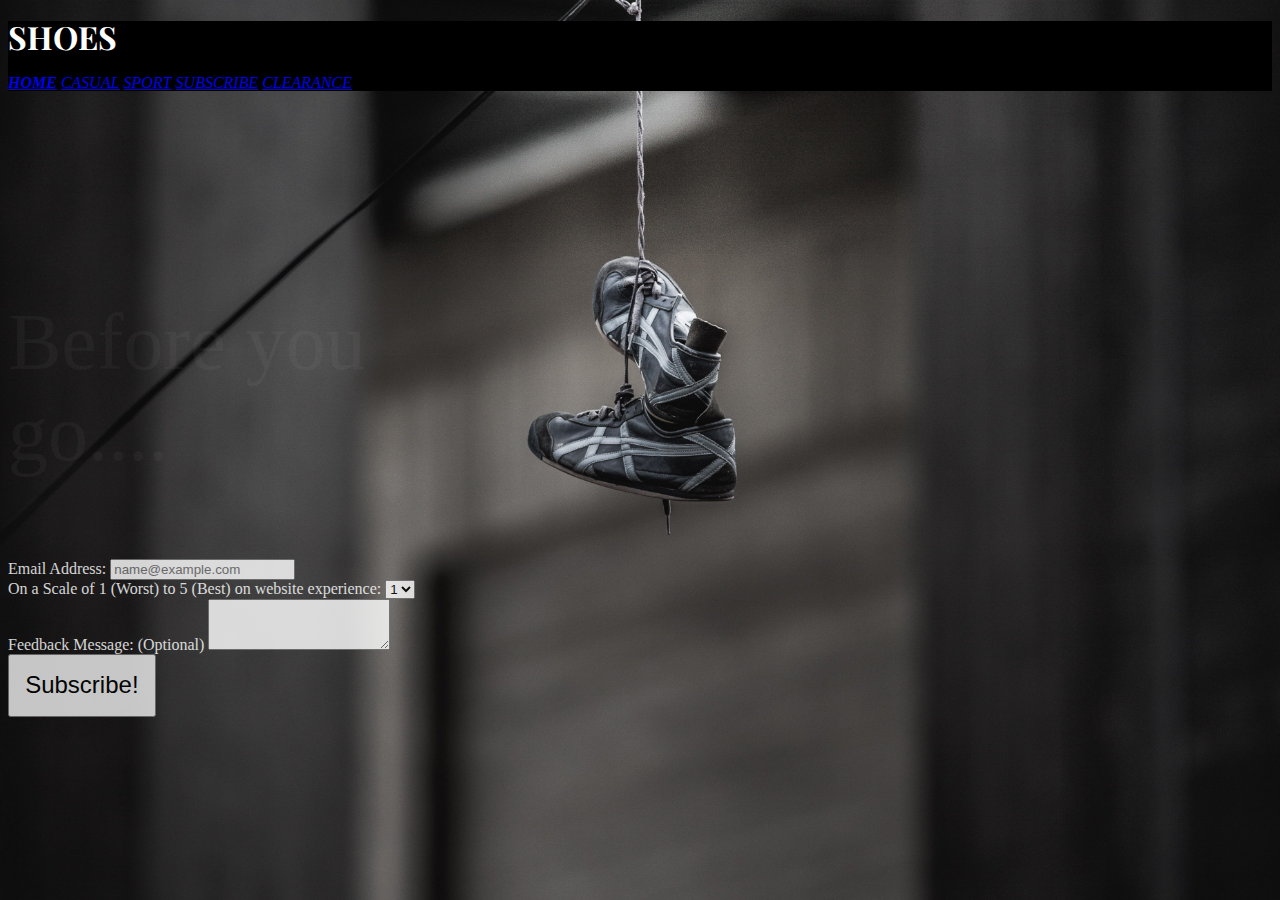
<file: pg4.html>
<!doctype html>
<html lang="en">
<head>
    <meta charset="utf-8">
    <meta name="viewport" content="width=device-width, initial-scale=1, shrink-to-fit=no">
    <meta name="description" content="">
    <meta name="author" content="Tyler M, Nedra T, Richard B, and Jasmine T">
    <title>Shoes! Co.</title>
    <link rel="stylesheet" href="https://stackpath.bootstrapcdn.com/bootstrap/4.5.0/css/bootstrap.min.css" integrity="sha384-9aIt2nRpC12Uk9gS9baDl411NQApFmC26EwAOH8WgZl5MYYxFfc+NcPb1dKGj7Sk" crossorigin="anonymous">
    <link rel="stylesheet" href="assets/css/style.css">
    <style>
    .bd-placeholder-img {
        font-size: 1.125rem;
        text-anchor: middle;
        -webkit-user-select: none;
        -moz-user-select: none;
        -ms-user-select: none;
        user-select: none;
    }

    @media (min-width: 768px) {
        .bd-placeholder-img-lg {
        font-size: 3.5rem;
        }
    }
    </style>
    <!-- Custom styles for this template -->
    <link href="https://fonts.googleapis.com/css?family=Playfair+Display:700,900" rel="stylesheet">
</head>
<body class="pg4bdy">
    <div class="container-fluid cv" role="section">
<div class="blog-header py-3">
    <div class="row flex-nowrap justify-content-between align-items-center">
    <div class="col-4 pt-1">
    </div>
    <div class="col-4 text-center">
    </div>
    <div class="col-4 d-flex justify-content-end align-items-center">
    </div>
    </header>


    <nav class="navbar fixed-top navbar-dark" style="background-color: black;">
    <h1 class="brand">SHOES</h1>
    <a class="p-2 text-white" href="index.html"><em><strong>HOME</strong></em></a>
    <a class="p-2 text-white" href="pg2.html"><em>CASUAL</em></a>
    <a class="p-2 text-white" href="pg3.html"><em>SPORT</em></a>
    <a class="p-2 text-white" href="pg4.html"><em>SUBSCRIBE</em></a>
    <a class="p-2 text-white" href="pg5.html"><em>CLEARANCE</em></a>
    </nav>
</div>
</div>
</div>
<div class="container-fluid subrb">
    <p class="sblv">Before you go....</p>
<form>
    <div class="form-group" role="form">
    <label for="exampleFormControlInput1">Email Address:</label>
    <input type="email" class="form-control" id="exampleFormControlInput1" placeholder="name@example.com">
    </div>
    <div class="form-group" role="form">
    <label for="exampleFormControlSelect1">On a Scale of 1 (Worst) to 5 (Best) on website experience:</label>
    <select class="form-control" id="exampleFormControlSelect1">
        <option>1</option>
        <option>2</option>
        <option>3</option>
        <option>4</option>
        <option>5</option>
    </select>
    </div>
    <div class="form-group" role="form">
    <label for="exampleFormControlTextarea1"> Feedback Message: (Optional)</label>
    <textarea class="form-control" id="exampleFormControlTextarea1" rows="3"></textarea>
    <input class="btn btn-dark subbtn" type="submit" value="Subscribe!" role="button">
    </div>
</form>
</div>

</footer>
<script src="https://code.jquery.com/jquery-3.5.1.min.js" integrity="sha256-9/aliU8dGd2tb6OSsuzixeV4y/faTqgFtohetphbbj0=" crossorigin="anonymous"></script>
<script src="https://cdn.jsdelivr.net/npm/popper.js@1.16.0/dist/umd/popper.min.js" integrity="sha384-Q6E9RHvbIyZFJoft+2mJbHaEWldlvI9IOYy5n3zV9zzTtmI3UksdQRVvoxMfooAo" crossorigin="anonymous"></script>
<script src="https://stackpath.bootstrapcdn.com/bootstrap/4.5.0/js/bootstrap.min.js" integrity="sha384-OgVRvuATP1z7JjHLkuOU7Xw704+h835Lr+6QL9UvYjZE3Ipu6Tp75j7Bh/kR0JKI" crossorigin="anonymous"></script>
<script src="assets/javascript/script.js"></script>
</body>
</html>
</file>
<file: assets/css/style.css>
/* stylelint-disable selector-list-comma-newline-after */

img{
	transition: .1s ease-in;
}
.brand{
	color: white;
}
.cv{
	background-color: black;
}

.abt{
	background-color: #f6f6f6;
	padding: 50px 50px 250px 50px;
	font-size: 20px;
	line-height: 1.6;

}

.head1{
	font-size: 500%;
	margin-top: 5%;
}

.para1{
	margin-top: 10%;
	font-size: 20px;
	line-height: 1.6;
}

#endpara{
	font-size: 20px;
	color: grey;
}


.choice{
	background-color: grey;
	color: white;
	text-align: center;
	padding: 10px 0px 200px 0px;
}

.choice1{
	background-image: url(../images/chuttersnap-4JHMt29fvj8-unsplash.jpg) !important;
	max-width: 100%;
	background-position: center;
	background-size: cover;
	
}

.choice2{
	background-image: url(../images/revolt-164_6wVEHfI-unsplash.jpg) !important;
	max-width: 100%;
	background-position: center;
	background-size: cover;
}

#hdc{
	display: inline-block;
	margin-top: 200px;
	font-size: 3rem;
	font-family:"Playfair Display", Georgia, "Times New Roman", serif;
}
#minitxt{
	margin-top: 100px;
	font-size: 20px;
}

.btnchoice{
	text-align: center;
	margin-left: 35%;
	margin-top: 10%;
	border-radius: 25px;
}

#b1, #b2{
	border-radius: 20px;
	margin: 50px;
	padding: 20px;
	padding-left: 50px;
	padding-right: 50px;
	font-style: italic;
	font-weight: 500;
	border: white;

}

#b1{
	background-color: #c9dc0a;
}

#b1:hover{
	background-color: black;
	color:#c9dc0a;
}

#b2:hover{
	background-color: black;
	color: white;
}


.carousel{
	background-color: white;
	padding-bottom: 10%;
}

.carousel-control-prev{
    padding-right: 13%;
    background-color: #c9dc0a;
    width: 15%;
    height: 10%;
    margin-top: 35%;
}

.carousel-control-next{
	padding-left: 13%;
    background-color: #c9dc0a;
    width: 15%;
    height: 10%;
    margin-top: 35%;
}

main p{ 
	color: black;
	font-size: 30px;
	text-align: center;

}

#hd2{
	font-family: "Playfair Display", Georgia, "Times New Roman", serif;
	font-size: 3rem;
}

#content2{
	text-align: left;
	line-height: 1.6;
	font-size: 20px;

}

.legs{
	height: 100%;
	width: 90%;
	margin-left: 14%;
	margin-top: 10%;
}
.test{
	float: right;
	font-size: 20px;
	text-align: justify;
	line-height: 1.6;
	margin-top: 10%;

}

.subrb{
	margin-top: 10%;
	max-width: 40%;
	float: left;
	color:white;
}

.pg4bdy{
	background-image: url(../images/marten-bjork-vpu5kDnU_Aw-unsplash.jpg);
	background-position: center;
	background-size: cover;
}

.sblv{
	font-size: 80px;

}

.subbtn{
	padding: 3%;
	font-size: 150%;
}

.blog-header {
	line-height: 1;
}

.blog-header-logo {
	font-family: "Playfair Display", Georgia, "Times New Roman", serif;
	font-size: 2.25rem;
	color:white;
}

.blog-header-logo:hover {
	text-decoration: none;
	color:#c9dc0a;
}

#lsthd{
	font-size: 2.25rem;
	color: black;
	font-family: "Playfair Display", Georgia, "Times New Roman", serif;
	margin-top: 20%;
	text-align: right;
}

h1, h2, h3, h4, h5, h6 {
	font-family: "Playfair Display", Georgia, "Times New Roman", serif;
}

.display-4 {
	font-size: 2.5rem;
}
@media (min-width: 768px) {
	.display-4 {
	font-size: 3rem;
	}
}

.nav-scroller {
	position: relative;
	z-index: 2;
	height: 2.75rem;
	overflow-y: hidden;
}

.nav-scroller .nav {
	display: -ms-flexbox;
	display: flex;
	-ms-flex-wrap: nowrap;
	flex-wrap: nowrap;
	padding-bottom: 1rem;
	margin-top: -1px;
	overflow-x: auto;
	text-align: center;
	white-space: nowrap;
	-webkit-overflow-scrolling: touch;
}

.nav-scroller .nav-link {
	padding-top: .75rem;
	padding-bottom: .75rem;
	font-size: .875rem;
}

.card-img-right {
	height: 100%;
	border-radius: 0 3px 3px 0;
}

.flex-auto {
	-ms-flex: 0 0 auto;
	flex: 0 0 auto;
}

.h-250 { height: 250px; }
@media (min-width: 768px) {
	.h-md-250 { height: 250px; }
}

  /* Pagination */
.blog-pagination {
	margin-bottom: 4rem;
}
.blog-pagination > .btn {
	border-radius: 2rem;
}

/*
   * Blog posts
   */
.blog-post {
	margin-bottom: 4rem;
}
.blog-post-title {
	margin-bottom: .25rem;
	font-size: 2.5rem;
}
.blog-post-meta {
	margin-bottom: 1.25rem;
	color: #999;
}

/*
   * Footer
   */

#getstarted{
	padding: 20px 20px 20px;
	background-color: white;
	border: white;
	border-radius: 10px;
	font-style: italic;
	margin-left: 50%;
	
}

footer p{
	color:black;
}
.signupbkgrnd {
	padding: 2.5rem 0;
	color: #999;
	text-align: center;
	background-color:#c9dc0a;
	border-top: .05rem solid #e5e5e5;
}

.hangtags{
	padding: 7%;
	color:#4a4a4a;
	background-color: #333333;

}

.hanghd{
	color:white;
	text-align: center;
	margin-bottom: 20%;
}
.blog-footer p:last-child {
	margin-bottom: 0;
}
</file>
<file: casual.css/style-casual.css>
h1{
    color: #fff;
}

#casual-head {
    padding-top: 70px;
    text-align: center;
    font-size: 100px;
    background-color: #333333;
    background-size: 0px 100px;
    color: #c9dc0a;
}

* Footer
   */

#getstarted{
	padding: 20px 20px 20px;
	background-color: white;
	border: white;
	border-radius: 10px;
	font-style: italic;
	margin-left: 50%;
}

footer p{
	color:black;
}
.signupbkgrnd {
	padding: 2.5rem 0;
	color: #999;
	text-align: center;
	background-color:#c9dc0a;
	border-top: .05rem solid #e5e5e5;
}

.hangtags{
	padding: 7%;
	color:#4a4a4a;
	background-color: #333333;

}

.hanghd{
	color:white;
	text-align: center;
	margin-bottom: 20%;
}
.blog-footer p:last-child {
	margin-bottom: 0;
}

.buttonholder{
    text-align: center;
}

#price {
    text-align: center;
    text-decoration: underline;
    font-weight: 900;
}

body {
    background-image: url("/assets/images/gray-mood.jpg");
    background-repeat: no-repeat;
    background-size: cover;
    background-color: dimgrey;
}

.col {
    padding: 5px 5px;
    text-align: center;
}

.image {
    height: 225px;
    width: 225px;
    border: 3px solid black;
}
</file>
